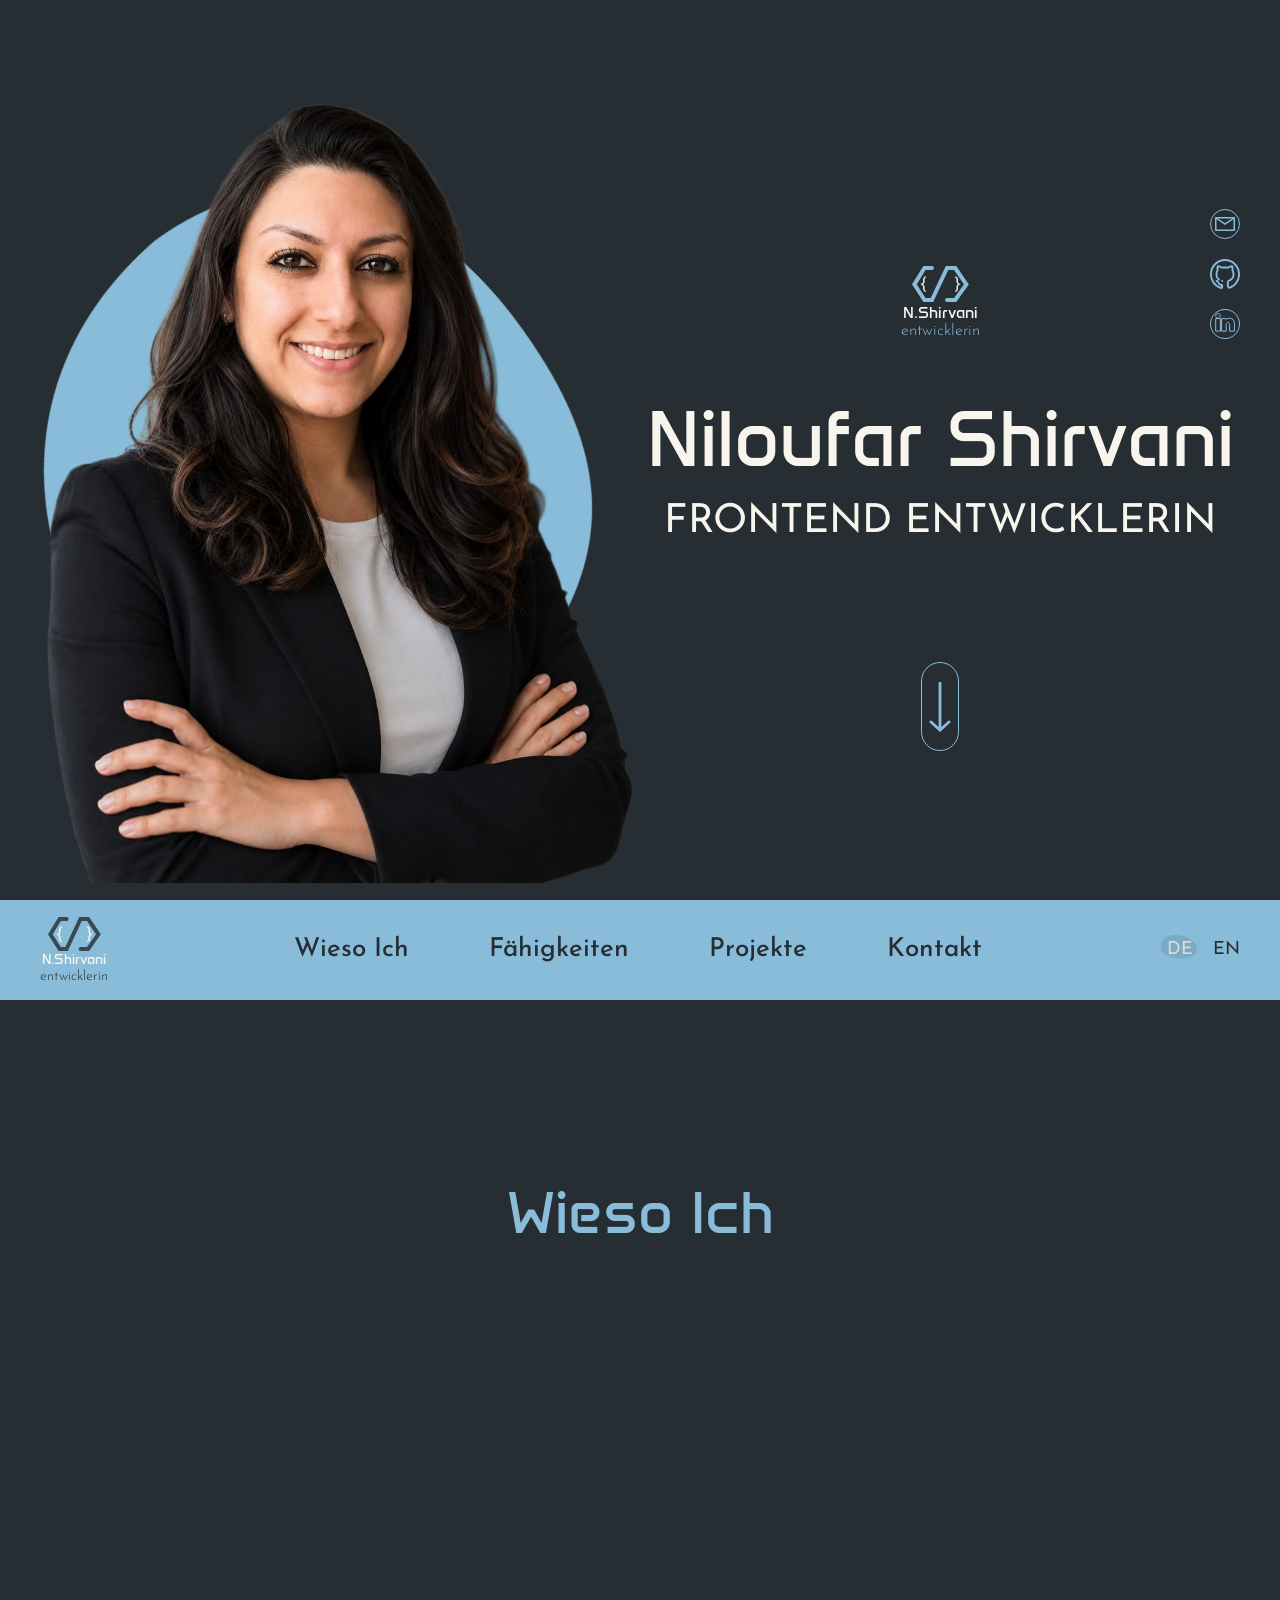
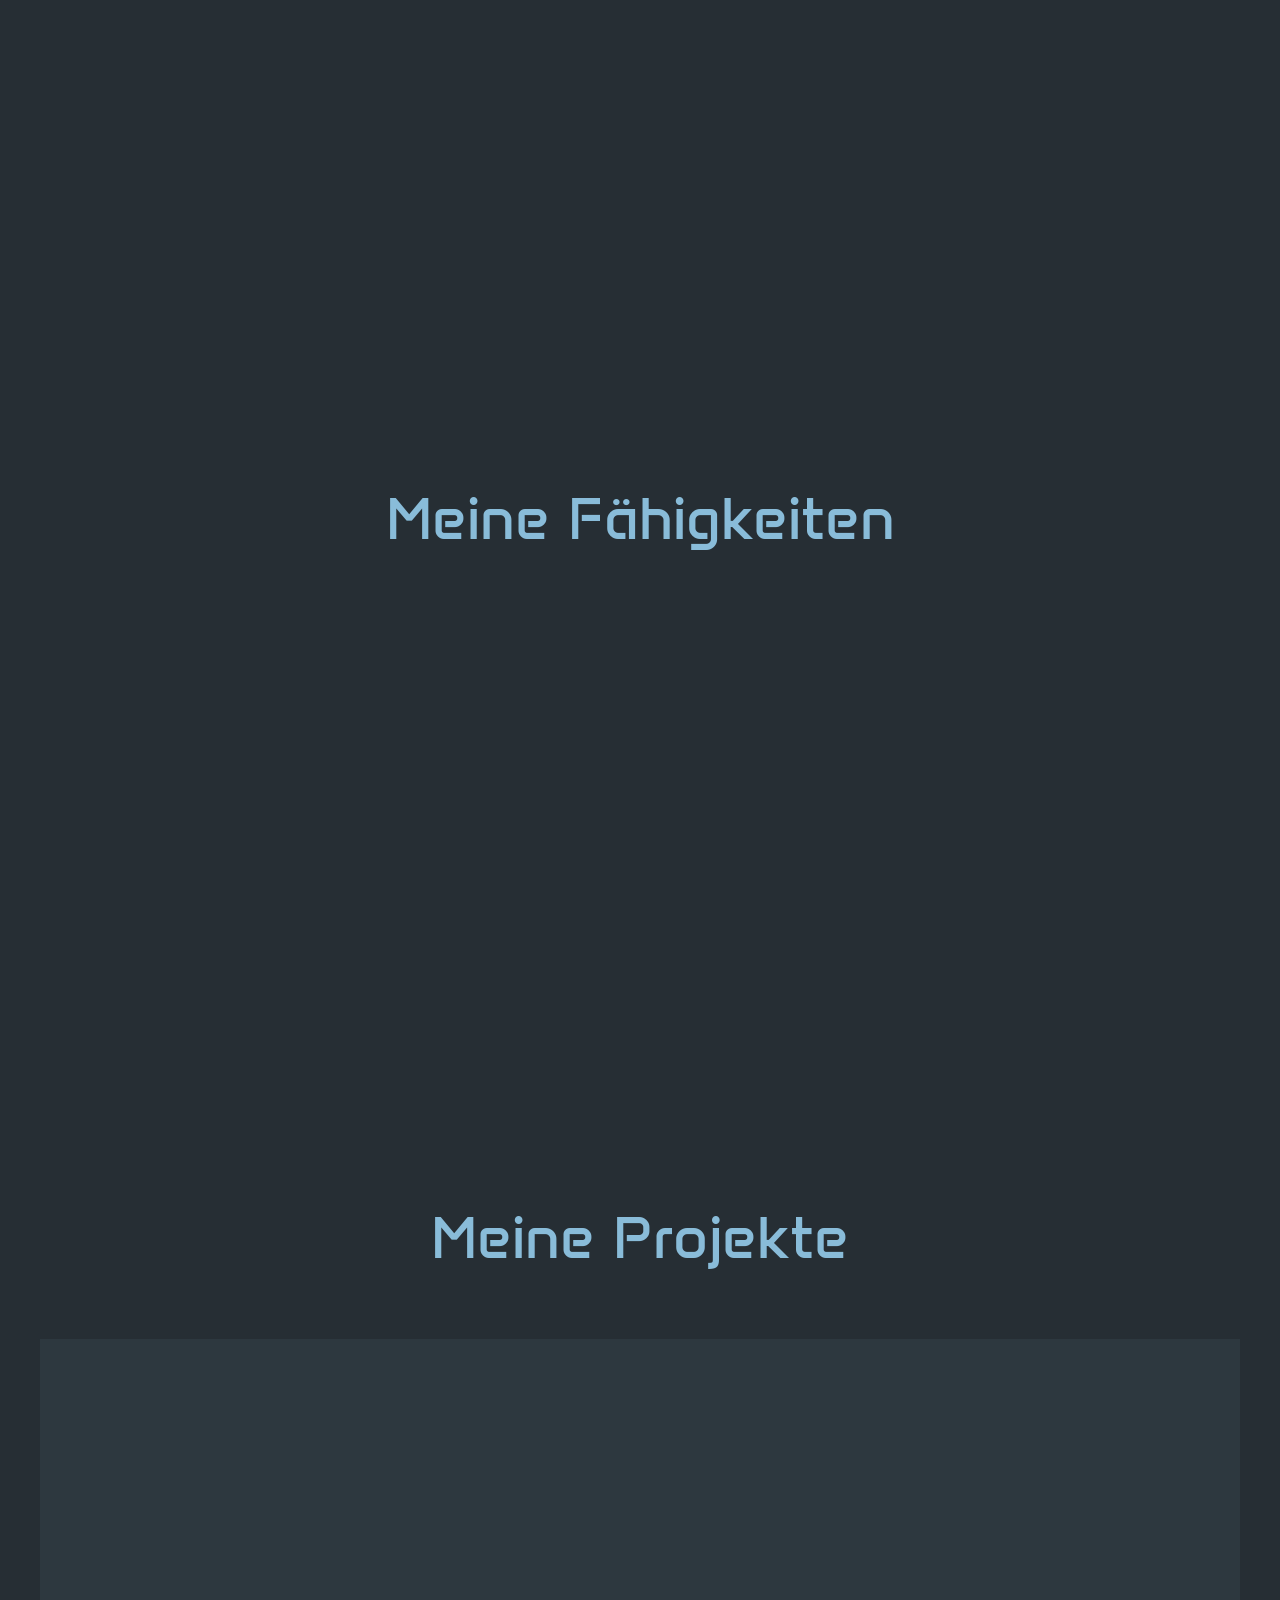
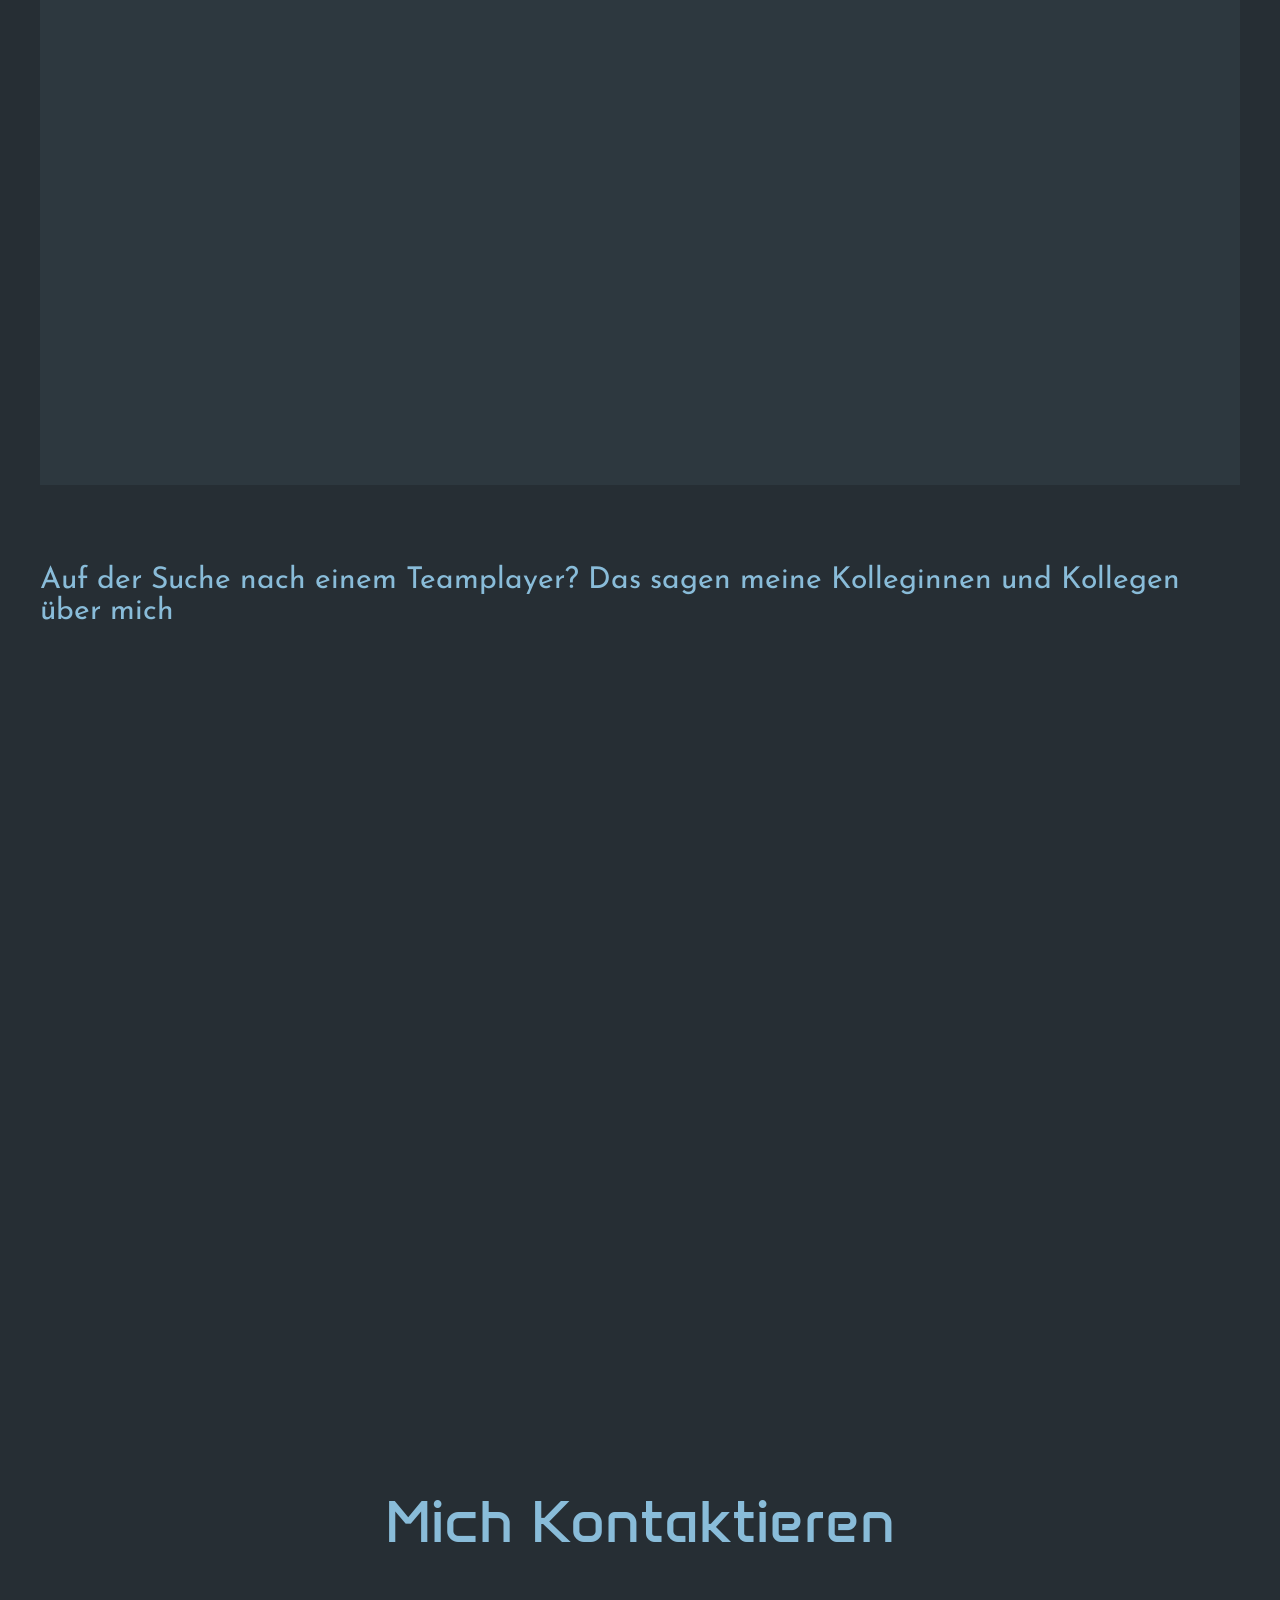
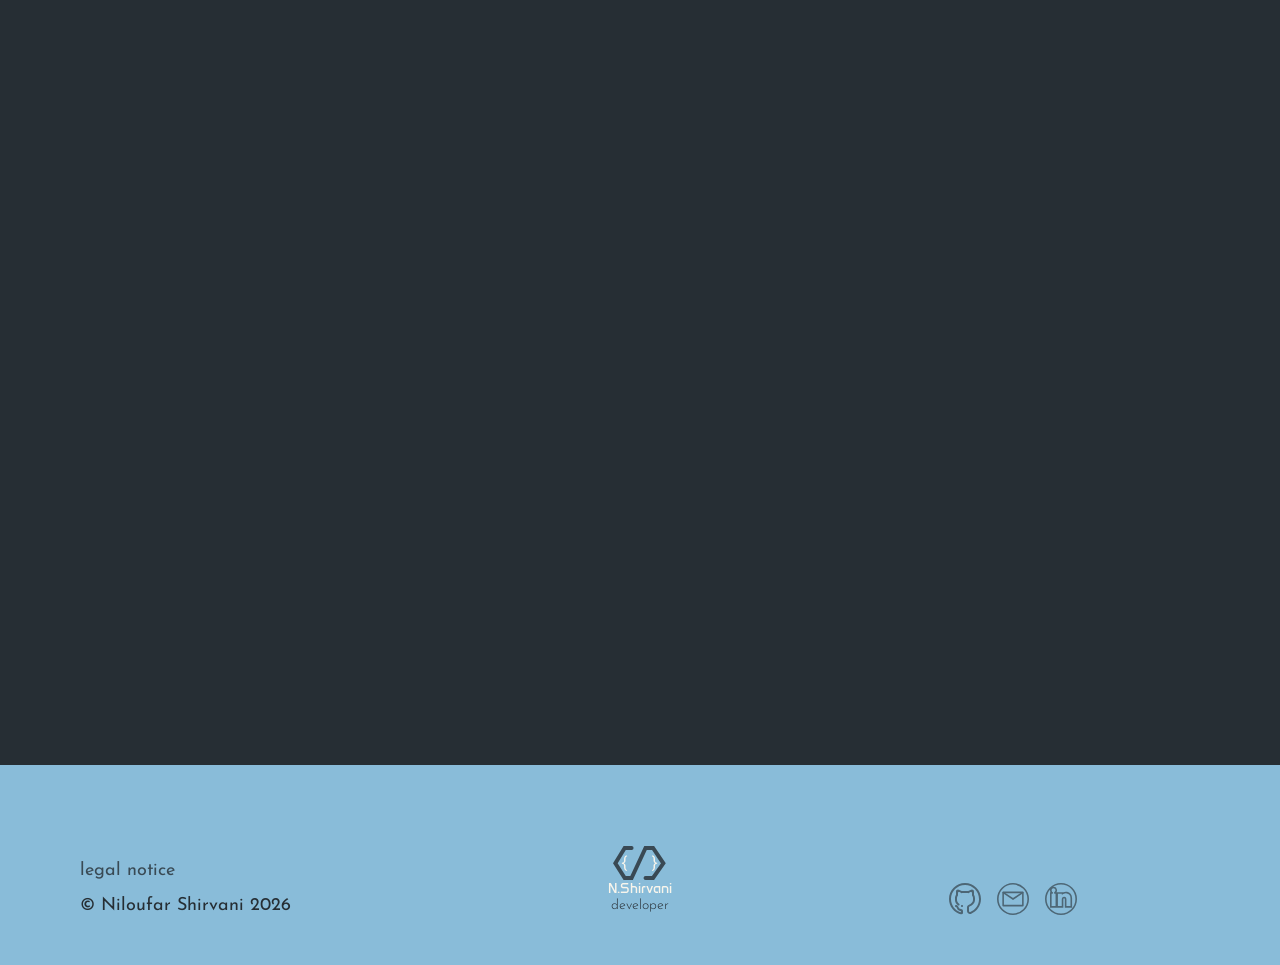
<file: index.html>
<!doctype html>
<html lang="en" id="root-html">
  <head>
    <meta charset="UTF-8" />
    <meta name="viewport" content="width=device-width, initial-scale=1.0" />
    <title>Portfolio</title>
    <link rel="stylesheet" href="css/style.css" />
  </head>
  <body>
    <main>
      <!-- HERO SECTION -->
      <section class="hero" id="hero-section">
        <div class="hero-main-container">
          <div class="hero-profile-container">
            <!-- <img
              src="assets/components/hero-section/photo-bg-default.png"
              alt=""
            /> -->
            <img src="assets/img/dev-photo.png" alt="" />
          </div>
          <div class="hero-content-container">
            <div class="logo-content">
              <img
                class="hero-logo"
                src="assets/components/hero-section/icons/Logo-hero.svg"
                alt="Logo"
              />
              <span class="dev-name anta">N.Shirvani</span>
              <span
                class="dev-role josefin-sans"
                data-i18n="LogoDevRole"
              ></span>
            </div>
            <div class="text-content">
              <h1 class="name anta">niloufar shirvani</h1>
              <h3 class="role josefin-sans" data-i18n="devRole"></h3>
            </div>
            <a href="#why-me" class="arrow-down">
              <img
                id="arrow-down"
                src="assets/components/hero-section/icons/arrow-down-default.svg"
                alt="arrow-down"
              />
            </a>
            <div class="hero-social-media-container">
              <a href="#"
                ><img
                  id="email-icon"
                  src="assets/components/hero-section/icons/email-default.svg"
                  alt="E-Mail"
              /></a>
              <a href="#"
                ><img
                  id="github"
                  src="assets/components/hero-section/icons/git-default.svg"
                  alt="GitHub"
              /></a>
              <a href="#"
                ><img
                  id="linkedin"
                  src="assets/components/hero-section/icons/linkedIn-default.svg"
                  alt="LinkedIn"
              /></a>
            </div>
          </div>
        </div>
      </section>

      <!-- LATE HEADER SECTION-->
      <section class="header">
        <div class="header-container">
          <div class="header-logo">
            <img
              src="assets/components/header/Logo-header-footer.svg"
              alt=""
              class="header-logo"
            />
            <span class="header-dev-name anta">N.Shirvani</span>
            <span
              class="header-dev-role josefin-sans"
              data-i18n="headerDevRole"
            ></span>
          </div>
          <div class="header-menu">
            <nav>
              <ul>
                <li
                  class="header-link josefin-sans"
                  id="why-me"
                  data-i18n="menuItem1"
                ></li>
                <li
                  class="header-link josefin-sans"
                  id="skills"
                  data-i18n="menuItem2"
                ></li>
                <li
                  class="header-link josefin-sans"
                  id="projects"
                  data-i18n="menuItem3"
                ></li>
                <li
                  class="header-link josefin-sans"
                  id="contact"
                  data-i18n="menuItem4"
                ></li>
              </ul>
            </nav>
          </div>
          <div class="lang-switcher" id="lang-switcher">
            <a href="" class="header-language-text josefin-sans" data-id="de"
              >DE</a
            >
            <a href="" class="header-language-text josefin-sans" data-id="en"
              >EN</a
            >
          </div>
        </div>
      </section>

      <!-- ABOUT ME -->
      <section class="about-me animate-on-scroll" data-id="why-me">
        <div class="about-me-container">
          <h2 class="section-title anta" data-i18n="firstSectionTitle">
            why Me
          </h2>
          <div class="about-me-context">
            <div class="about-me-animation hidden">
              <div>
                <img class="about-me-icon" src="" alt="" />
              </div>
              <span class="about-me-typing josefin-sans fp"></span>
              <span class="about-me-typing josefin-sans sp"></span>
              <span class="about-me-typing josefin-sans tp"></span>
            </div>
            <div class="about-me-text">
              <p class="text josefin-sans" data-i18n="aboutMeText"></p>
              <button
                class="about-me-button josefin-sans btn-primary"
                data-i18n="aboutMeBtn"
              ></button>
            </div>
          </div>
        </div>
      </section>

      <!-- SKILLS SECTION -->
      <section class="skills animate-on-scroll" data-id="skills">
        <div class="skills-container">
          <h2 class="section-title anta" data-i18n="secondSectionTitle"></h2>
          <div class="skills-context">
            <div class="skills-icons">
              <img
                src="assets/components/skills/Property 1=CSS.svg"
                alt="CSS"
              />
              <img
                src="assets/components/skills/Property 1=Firebase.svg"
                alt="firebase"
              />
              <img
                src="assets/components/skills/Property 1=GIT.svg"
                alt="GIT"
              />
              <img
                src="assets/components/skills/Property 1=HTML.svg"
                alt="HTML"
              />
              <img
                src="assets/components/skills/Property 1=JavaScript.svg"
                alt="JS"
              />
              <img
                src="assets/components/skills/Property 1=Rest-Api.svg"
                alt="rest-API"
              />
              <img
                src="assets/components/skills/Property 1=Scrum.svg"
                alt="Scrum"
              />
            </div>
            <div class="bubble-text">
              <div class="skill-text">
                <p class="josefin-sans" data-i18n="learning"></p>
                <div class="in-progress-container">
                  <div class="in-progeress-skills">
                    <img src="assets/components/skills/Angular.svg" alt="" />
                    <h4 class="text-explanation josefin-sans">Angular</h4>
                  </div>
                  <div class="in-progeress-skills">
                    <img src="assets/components/skills/TypeScript.svg" alt="" />
                    <h4 class="text-explanation josefin-sans">TypeScript</h4>
                  </div>
                </div>
                <p class="josefin-sans" data-i18n="learnDesc"></p>
              </div>
            </div>
          </div>
        </div>
      </section>

      <!-- PROJECTS SECTION -->
      <section class="projects animate-on-scroll" data-id="projects">
        <div class="projects-container">
          <h2 class="section-title anta" data-i18n="thirdSectionTitle"></h2>
          <div class="projects-context josefin-sans">
            <ul class="project-names">
              <li class="project-name-tab active" data-id="project1">
                1. El Pollo Loco
              </li>

              <li class="project-name-tab" data-id="project2">2. Join</li>
              <li class="project-name-tab" data-id="project3">3. Pokedex</li>
            </ul>
            <div class="project-info">
              <div class="project-text">
                <div class="about-project">
                  <div class="titles">
                    <h3
                      class="project-title"
                      id="about-title"
                      data-i18n="aboutProjectTitle"
                    ></h3>
                    <h4 data-i18n="duration1" id="project-duration"></h4>
                  </div>
                  <p
                    class="project-explanation"
                    data-i18n="aboutProjectExplanation1"
                    id="about-text"
                  ></p>
                </div>
                <div class="about-project">
                  <h3
                    class="project-title"
                    data-i18n="organaiseTitle"
                    id="organise-title"
                  ></h3>
                  <p
                    class="project-explanation"
                    data-i18n="organiseText1"
                    id="organise-text"
                  ></p>
                </div>
                <div class="about-project">
                  <h3
                    class="project-title"
                    data-i18n="soloProjectLearn"
                    id="learn-title"
                  ></h3>
                  <p
                    class="project-explanation"
                    data-i18n="learnExplanation"
                    id="learn-text"
                  ></p>
                </div>
              </div>
              <div class="project-visit">
                <div class="project-tech">
                  <h4 class="tech" data-i18n="tech" id="tech-title"></h4>
                  <div class="tech-icon" id="tech-icon">
                    <!-- <img src="assets/components/projects/HTML.svg" alt="" />
                    <img src="assets/components/projects/CSS.svg" alt="" />
                    <img
                      src="assets/components/projects/Javascript.svg"
                      alt=""
                    /> -->
                  </div>
                </div>
                <div class="project-poster" id="project-photo">
                  <img src="" alt="" />
                </div>
                <div class="project-btns">
                  <button
                    class="btn-primary blue"
                    id="liveTestBtn"
                    onclick="navigateToServer()"
                  >
                    Live Test
                  </button>
                  <button
                    class="btn-primary"
                    id="gitHubBtn"
                    onclick="navigateToGithub()"
                  >
                    GitHub
                  </button>
                </div>
              </div>
            </div>
          </div>
        </div>
      </section>

      <!-- REFERENCE SECTION -->
      <section class="references animate-on-scroll" data-id="references">
        <div class="reference-container">
          <h2
            class="reference-title josefin-sans"
            data-i18n="forthSectionTitle"
          ></h2>
          <div class="bubble-boxes">
            <div class="bubble-content josefin-sans">
              <h3 class="ref-name">Sahra Mueller</h3>
              <h4 class="ref-project" data-i18n="refProject">
                <a href="#" class="ref-link">El Pollo Loco</a>
              </h4>
              <p class="ref-comment" data-i18n="refComment1"></p>
              <a
                href="#"
                class="ref-comment-link"
                data-i18n="refCommenetLink"
              ></a>
            </div>

            <div class="bubble-content josefin-sans">
              <h3 class="ref-name">James Rugman</h3>
              <h4 class="ref-project" data-i18n="refProject">
                <a href="#" class="ref-link">Join</a>
              </h4>
              <p class="ref-comment" data-i18n="refComment2"></p>
              <a
                href="#"
                class="ref-comment-link"
                data-i18n="refCommenetLink"
              ></a>
            </div>

            <div class="bubble-content josefin-sans">
              <h3 class="ref-name">Evelyn Marx</h3>
              <h4 class="ref-project" data-i18n="refProject">
                <a href="#" class="ref-link">Pokedex</a>
              </h4>
              <p class="ref-comment" data-i18n="refComment3"></p>
              <a
                href="#"
                class="ref-comment-link"
                data-i18n="refCommenetLink"
              ></a>
            </div>
          </div>
        </div>
      </section>

      <!-- CONTACT SECTION -->
      <section class="contact animate-on-scroll" data-id="contact">
        <div class="contact-me-container">
          <h1 class="section-title anta" data-i18n="fifthSectionTitle"></h1>
          <div class="contact-me-text-container josefin-sans">
            <div class="contact-text" data-i18n="contactMeText"></div>
            <div class="contact-info">
              <span class="contact-email">
                <img
                  id="contact-email"
                  src="assets/components/contact/🦆 icon _email_.svg"
                  alt=""
                />
                E-mail: niloufar88@hotmail.com
              </span>
              <span class="contact-phone">
                <img
                  id="contact-phone"
                  src="assets/components/contact/🦆 icon _phone_.svg"
                  alt=""
                />
                Tel: 0157 123 456 68
              </span>
            </div>
          </div>
          <form
            action="https://formspree.io/f/xzdnplab"
            method="post"
            class="contact-me-form josefin-sans"
          >
            <div class="contact-container">
              <div class="inputs">
                <label for="name" data-i18n="formName" id="name-text"></label>
                <div class="input-div">
                  <input
                    type="text"
                    id="name"
                    name="absender_name"
                    required
                    onblur="validateName()"
                  />
                  <img
                    src="assets/components/contact/🦆 icon _done_.svg"
                    alt=""
                    id="name-done"
                  />
                </div>
              </div>

              <div class="inputs">
                <label
                  for="email"
                  data-i18n="formEmail"
                  id="email-text"
                ></label>
                <div class="input-div">
                  <input
                    type="email"
                    id="email"
                    name="absender_email"
                    required
                    onblur="validateEmail()"
                  />
                  <img
                    src="assets/components/contact/🦆 icon _done_.svg"
                    alt=""
                    id="email-done"
                  />
                </div>
              </div>
            </div>

            <div class="message-container">
              <div class="inputs">
                <label
                  for="message"
                  data-i18n="formMessage"
                  id="message-text"
                ></label>
                <div class="input-div">
                  <input
                    type="text"
                    id="message"
                    name="absender_message"
                    required
                    onblur="validateMessage()"
                  />
                  <img
                    src="assets/components/contact/🦆 icon _done_.svg"
                    alt=""
                    id="message-done"
                  />
                </div>
              </div>
            </div>
            <div class="privacy-policy">
              <div class="privacy-msg-box">
                <input type="checkbox" id="privacy" name="privacy" />
                <label for="privacy" class="privacy-policy-text">
                  I've read the <a href="#">privacy policy </a> and agree to the
                  processing of my data as outlined.
                </label>
              </div>

              <button
                type="submit"
                id="submit-btn"
                class="send btn-primary"
                data-i18n="formBtn"
                disabled
              ></button>
            </div>
          </form>
        </div>
      </section>

      <!-- LEGAL NOTICE -->
      <section class="legal-notice-section hide" data-id="legal-notice">
        <div class="legal-notice-container">
          <h2 class="section-title anta" data-i18n="legalNoticeTitle">
            Legal Notice
          </h2>
          <div class="legal-notice-context">
            <p class="legal-text josefin-sans">
              Lorem ipsum dolor sit amet consectetur adipisicing elit. Aliquam,
              labore aliquid eaque tempora iusto accusamus. Neque quos officia
              quis animi ducimus quam unde nihil esse, in error ea voluptates
              rem.
            </p>
          </div>
        </div>
      </section>
    </main>

    <!-- FOOTER -->
    <footer class="footer">
      <div class="footer-content-container">
        <div class="legal-notice">
          <a
            href=""
            class="footer-link josefin-sans"
            onclick="openLegalNotice(event)"
            >legal notice</a
          >
          <span class="footer-copyright josefin-sans"
            >&copy; Niloufar Shirvani 2026</span
          >
        </div>
        <div class="footer-logo">
          <img
            src="assets/components/header/Logo-header-footer.svg"
            alt=""
            class="footer-logo"
          />
          <span class="footer-dev-name anta">N.Shirvani</span>
          <span class="footer-dev-role josefin-sans">developer</span>
        </div>
        <div class="footer-social-media">
          <a href="https://github.com/Niloufar88"
            ><img
              src="assets/components/footer/git-dark-default.svg"
              id="footer-git"
              alt=""
          /></a>
          <a href="#"
            ><img
              src="assets/components/footer/email-dark-default.svg"
              id="footer-email"
              alt=""
          /></a>
          <a href="#"
            ><img
              src="assets/components/footer/linkedIn-dark-default.svg"
              id="footer-linkedIn"
              alt=""
          /></a>
        </div>
      </div>
    </footer>

    <!-- JS -->
    <script src="scripts/projects.js"></script>
    <script src="scripts/changingLanguage.js"></script>
    <script src="scripts/script.js"></script>
    <script src="scripts/scroll.js"></script>
    <script src="scripts/typingEffect.js"></script>
    <script src="scripts/contactForm.js"></script>
  </body>
</html>
</file>
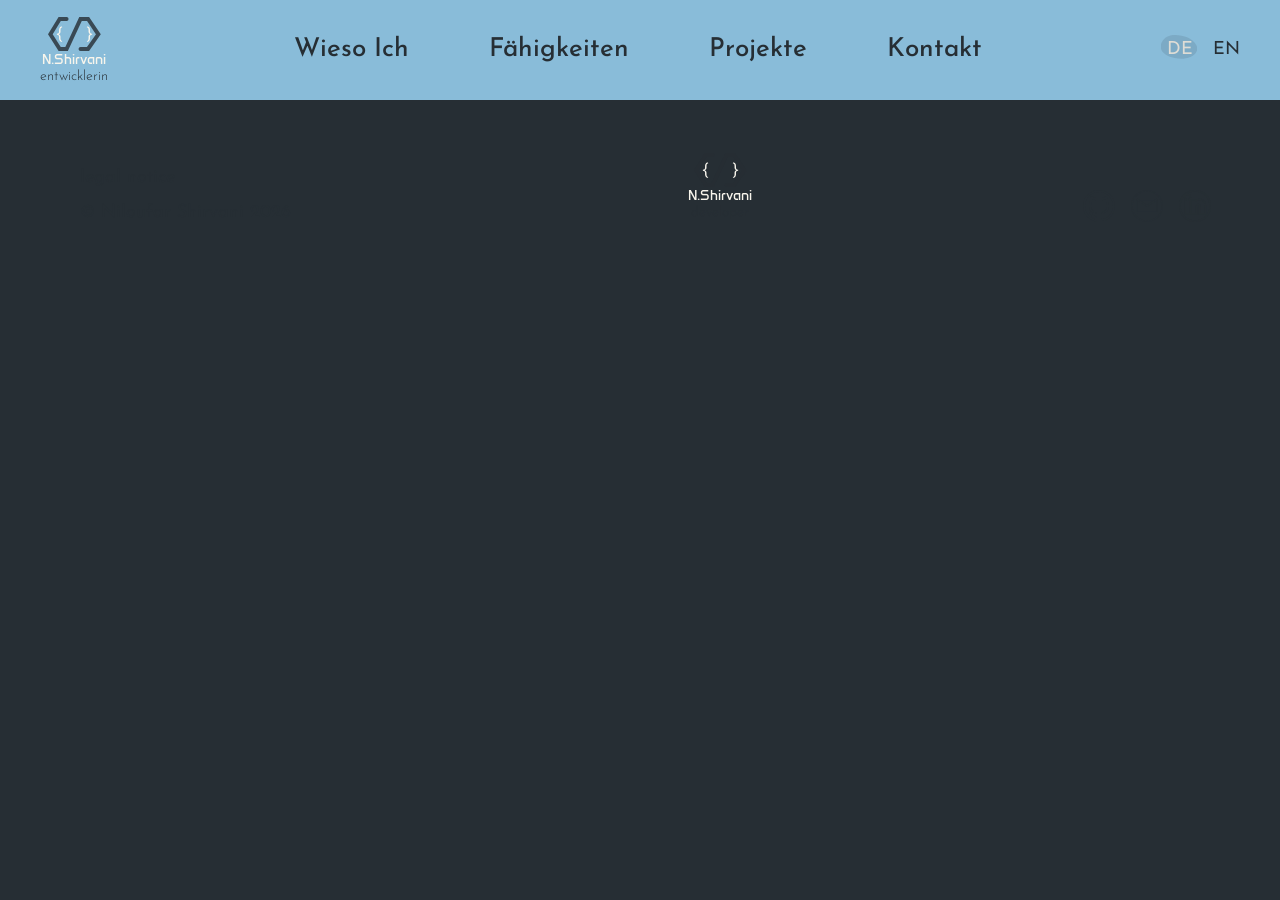
<file: legal-notice.html>
<!doctype html>
<html lang="en" id="root-html">
  <head>
    <meta charset="UTF-8" />
    <meta name="viewport" content="width=device-width, initial-scale=1.0" />
    <title>Portfolio</title>
    <link rel="stylesheet" href="css/style.css" />
  </head>
  <body>
    <main>
      <!-- LATE HEADER SECTION-->
      <section class="header">
        <div class="header-container">
          <div class="header-logo">
            <img
              src="assets/components/header/Logo-header-footer.svg"
              alt=""
              class="header-logo"
            />
            <span class="header-dev-name anta">N.Shirvani</span>
            <span
              class="header-dev-role josefin-sans"
              data-i18n="headerDevRole"
            ></span>
          </div>
          <div class="header-menu">
            <nav>
              <ul>
                <li
                  class="header-link josefin-sans"
                  id="why-me"
                  data-i18n="menuItem1"
                ></li>
                <li
                  class="header-link josefin-sans"
                  id="skills"
                  data-i18n="menuItem2"
                ></li>
                <li
                  class="header-link josefin-sans"
                  id="projects"
                  data-i18n="menuItem3"
                ></li>
                <li
                  class="header-link josefin-sans"
                  id="contact"
                  data-i18n="menuItem4"
                ></li>
              </ul>
            </nav>
          </div>
          <div class="lang-switcher" id="lang-switcher">
            <a href="" class="header-language-text josefin-sans" data-id="de"
              >DE</a
            >
            <a href="" class="header-language-text josefin-sans" data-id="en"
              >EN</a
            >
          </div>
        </div>
      </section>
    </main>

    <!-- FOOTER -->
    <footer>
      <div class="footer-content-container">
        <div class="legal-notice">
          <a href="#" class="footer-link josefin-sans">legal notice</a>
          <span class="footer-copyright josefin-sans"
            >&copy; Niloufar Shirvani 2026</span
          >
        </div>
        <div class="footer-logo">
          <img
            src="assets/components/header/Logo-header-footer.svg"
            alt=""
            class="footer-logo"
          />
          <span class="footer-dev-name anta">N.Shirvani</span>
          <span class="footer-dev-role josefin-sans">developer</span>
        </div>
        <div class="footer-social-media">
          <a href="#"
            ><img
              src="assets/components/footer/git-dark-default.svg"
              id="footer-git"
              alt=""
          /></a>
          <a href="#"
            ><img
              src="assets/components/footer/email-dark-default.svg"
              id="footer-email"
              alt=""
          /></a>
          <a href="#"
            ><img
              src="assets/components/footer/linkedIn-dark-default.svg"
              id="footer-linkedIn"
              alt=""
          /></a>
        </div>
      </div>
    </footer>

    <!-- JS -->
    <script src="scripts/changingLanguage.js"></script>
    <script src="scripts/script.js"></script>
    <script src="scripts/scroll.js"></script>
    <script src="scripts/typingEffect.js"></script>
  </body>
</html>
</file>
<file: css/style.css>
@import url(fonts.css);
@import url(config.css);
@import url(standard.css);
@import url(hero.css);
@import url(header.css);
@import url(about-me.css);
@import url(skills.css);
@import url(project.css);
@import url(contact.css);
@import url(legal-notice.css);
@import url(footer.css);
@import url(animateOnScroll.css);
</file>
